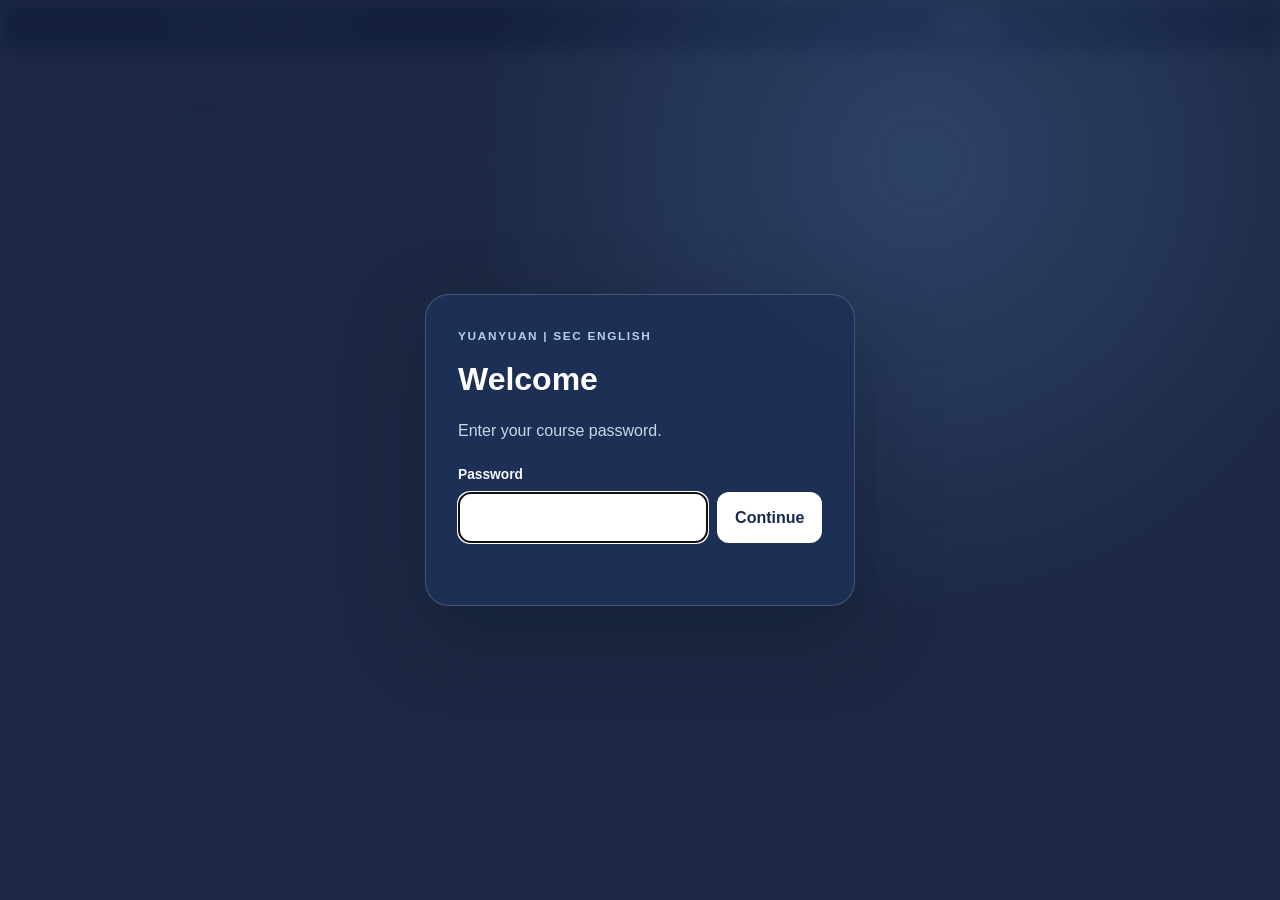
<file: index.html>
<!doctype html><html lang="en" class="access-pending"><head><meta charset="utf-8"><meta name="viewport" content="width=device-width,initial-scale=1"><title>Yuanyuan | SEC English</title><link rel="icon" href="data:,"><meta name="robots" content="noindex,nofollow,noarchive"><link rel="stylesheet" href="./assets/gate.css?v=20261031a"><link rel="stylesheet" href="./assets/portal.css?v=20261104a"><link rel="stylesheet" href="./assets/print.css?v=20261104a"><script src="./assets/config.js?v=20261031a"></script><script src="./assets/gate.js?v=20261031a" defer></script><script src="./assets/app.js?v=20261031a" defer></script><script src="./assets/print.js?v=20261104a" defer></script><script src="./assets/home.js?v=20261031a" defer></script></head><body data-root="./" data-page="home"><main class="yp-page" id="app"><p class="yp-loading">Loading...</p></main></body></html>
</file>
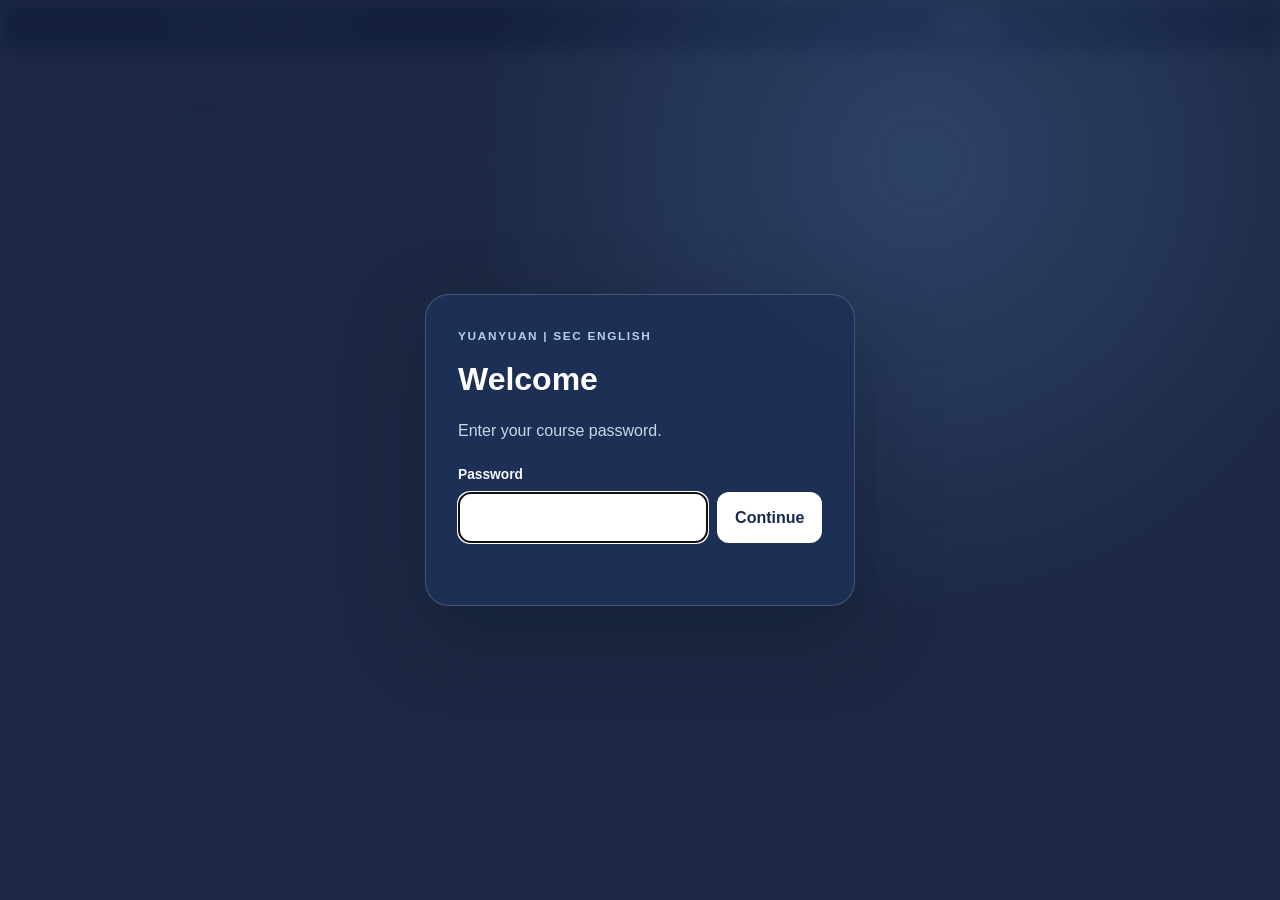
<file: class/index.html>
<!doctype html><html lang="en" class="access-pending"><head><meta charset="utf-8"><meta name="viewport" content="width=device-width,initial-scale=1"><title>Class | Yuanyuan | SEC English</title><link rel="icon" href="data:,"><meta name="robots" content="noindex,nofollow,noarchive"><link rel="stylesheet" href="../assets/gate.css?v=20261031a"><link rel="stylesheet" href="../assets/portal.css?v=20261104a"><link rel="stylesheet" href="../assets/print.css?v=20261104a"><script src="../assets/config.js?v=20261031a"></script><script src="../assets/gate.js?v=20261031a" defer></script><script src="../assets/app.js?v=20261031a" defer></script><script src="../assets/print.js?v=20261104a" defer></script><script src="../assets/class.js?v=20261031a" defer></script></head><body data-root="../" data-page="home"><main class="yp-page" id="app"><p class="yp-loading">Loading...</p></main></body></html>
</file>
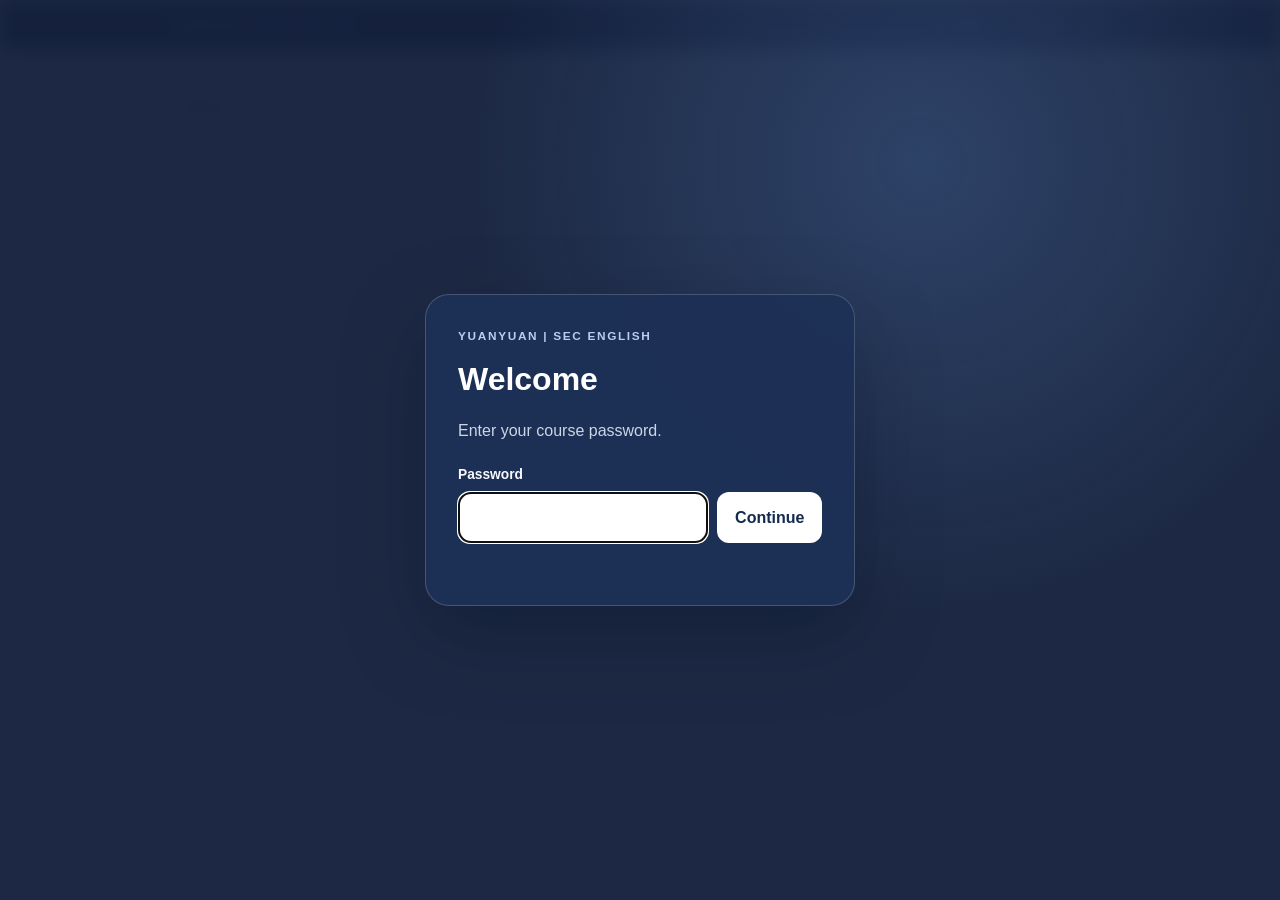
<file: homework/index.html>
<!doctype html><html lang="en" class="access-pending"><head><meta charset="utf-8"><meta name="viewport" content="width=device-width,initial-scale=1"><title>Homework | Yuanyuan | SEC English</title><link rel="icon" href="data:,"><meta name="robots" content="noindex,nofollow,noarchive"><link rel="stylesheet" href="../assets/gate.css?v=20261031a"><link rel="stylesheet" href="../assets/portal.css?v=20261104a"><link rel="stylesheet" href="../assets/print.css?v=20261104a"><script src="../assets/config.js?v=20261031a"></script><script src="../assets/gate.js?v=20261031a" defer></script><script src="../assets/submission-origin.js?v=20261031a" defer></script><script src="../assets/app.js?v=20261031a" defer></script><script src="../assets/print.js?v=20261104a" defer></script><script src="../assets/task.js?v=20261104a" defer></script></head><body data-root="../" data-page="homework"><main class="yp-page" id="app"><p class="yp-loading">Loading...</p></main></body></html>
</file>
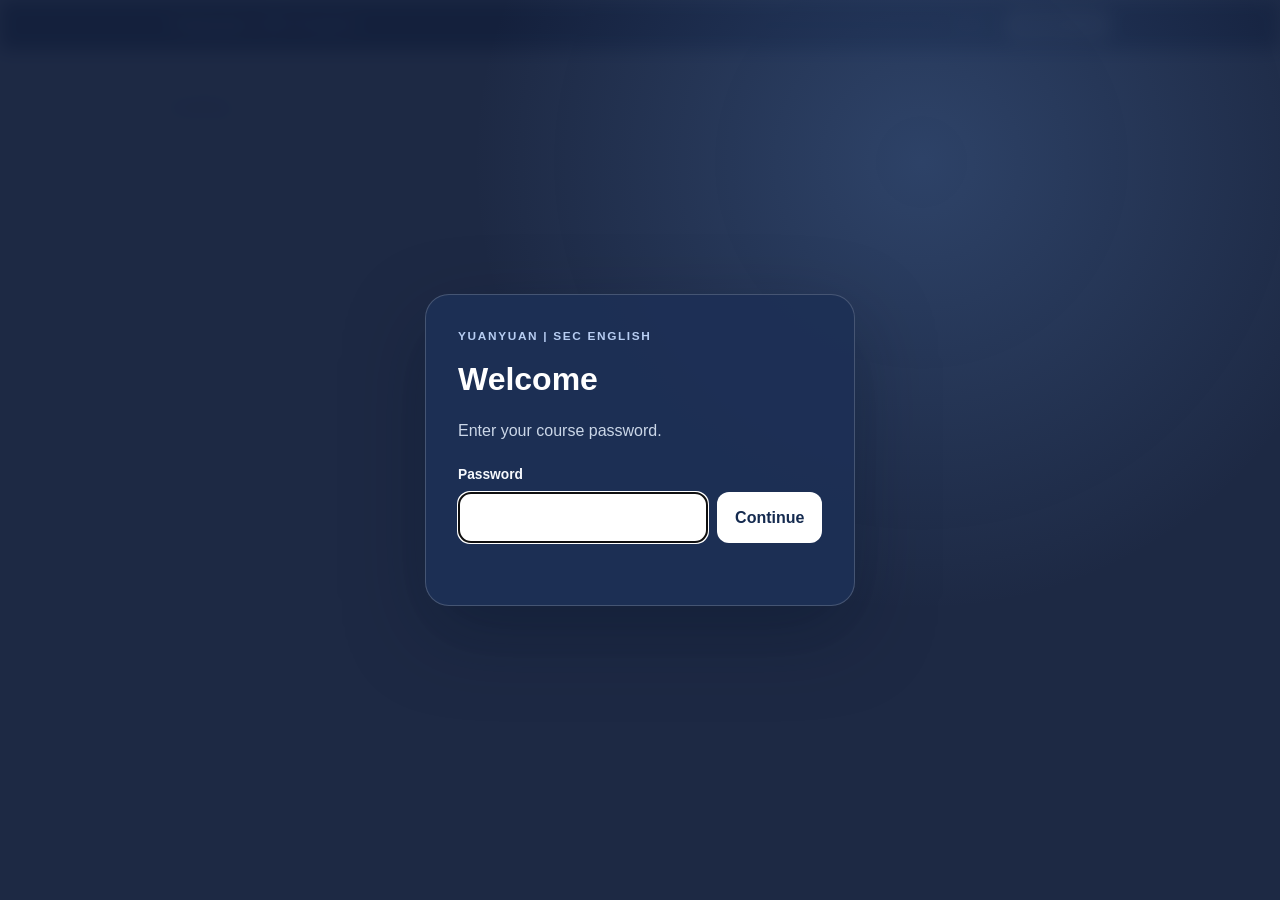
<file: mistake-log/index.html>
<!doctype html><html lang="en" class="access-pending"><head><meta charset="utf-8"><meta name="viewport" content="width=device-width,initial-scale=1"><title>Mistake Log | Yuanyuan | SEC English</title><link rel="icon" href="data:,"><meta name="robots" content="noindex,nofollow,noarchive"><link rel="stylesheet" href="../assets/gate.css?v=20261031a"><link rel="stylesheet" href="../assets/portal.css?v=20261104a"><link rel="stylesheet" href="../assets/print.css?v=20261104a"><script src="../assets/config.js?v=20261031a"></script><script src="../assets/gate.js?v=20261031a" defer></script><script src="../assets/submission-origin.js?v=20261031a" defer></script><script src="../assets/app.js?v=20261031a" defer></script><script src="../assets/print.js?v=20261104a" defer></script><script src="../assets/mistakes.js?v=20261031a" defer></script></head><body data-root="../" data-page="mistakes"><main class="yp-page" id="app"><p class="yp-loading">Loading...</p></main></body></html>
</file>
<file: assets/gate.css>
html.access-pending body { visibility: hidden; }

body.access-locked { overflow: hidden; }
body.access-locked > *:not(.access-gate) {
  pointer-events: none;
  user-select: none;
  filter: blur(9px);
}

.access-gate {
  position: fixed;
  z-index: 9999;
  inset: 0;
  display: grid;
  place-items: center;
  padding: 22px;
  background:
    radial-gradient(circle at 72% 18%, rgba(88, 132, 196, .28), transparent 28rem),
    rgba(20, 33, 61, .96);
}

.access-card {
  width: min(430px, 100%);
  padding: 32px;
  border: 1px solid rgba(255,255,255,.18);
  border-radius: 24px;
  color: #f7f9fd;
  background: rgba(30, 48, 86, .96);
  box-shadow: 0 28px 80px rgba(4, 15, 35, .34);
}
.access-card .access-kicker {
  margin: 0 0 .5rem;
  color: #b7cdf2;
  font-size: .74rem;
  font-weight: 850;
  letter-spacing: .14em;
  text-transform: uppercase;
}
.access-card h1 { margin: 0; max-width: none; color: #fff; font-size: 2rem; }
.access-card > p { margin: .8rem 0 1.25rem; color: #cbd7e8; }
.access-card label { display: block; margin-bottom: .4rem; font-size: .86rem; font-weight: 800; }
.access-row { display: grid; grid-template-columns: minmax(0, 1fr) auto; gap: .6rem; }
.access-row input {
  width: 100%;
  min-height: 48px;
  border: 1px solid #8ca5c7;
  border-radius: 12px;
  padding: .72rem .85rem;
  color: #14243f;
  background: #fff;
  font: inherit;
}
.access-row button {
  min-height: 48px;
  border: 0;
  border-radius: 12px;
  padding: 0 1.1rem;
  color: #142a4f;
  background: #fff;
  font: inherit;
  font-weight: 800;
  cursor: pointer;
}
.access-error { min-height: 1.5em; margin: .55rem 0 0 !important; color: #ffd59a !important; font-size: .88rem; }

@media (max-width: 480px) {
  .access-card { padding: 26px 22px; }
  .access-row { grid-template-columns: 1fr; }
  .access-row button { width: 100%; }
}

@media print {
  .access-gate { display: none !important; }
}
</file>
<file: assets/portal.css>
/* Learner site · home, class records, Extra Practice (practice by question type, full mocks), task player, mistake log, vocabulary. */
:root { --ink: #1c2740; --muted: #5b6780; --paper: #f4f6fa; --surface: #fff; --line: #d6deeb; --accent: #2b5aa6; --accent-soft: #e6eefa; --warn: #8a611c; --warn-soft: #faf1dc; --good: #1f6b43; --good-soft: #e3f2e8; --bad: #9a2f2f; --bad-soft: #f8e7e5; }
* { box-sizing: border-box; }
[hidden] { display: none !important; }
html { scroll-behavior: smooth; }
body { margin: 0; color: var(--ink); background: var(--paper); font: 16px/1.6 -apple-system, BlinkMacSystemFont, "Segoe UI", "PingFang SC", "Microsoft YaHei", Arial, sans-serif; }
a { color: var(--accent); }
button, input, textarea, select { font: inherit; color: inherit; }

/* Header */
.yp-top { background: var(--ink); color: #fff; }
.yp-top-inner { max-width: 980px; margin: 0 auto; padding: 10px 20px; display: flex; flex-wrap: wrap; justify-content: space-between; align-items: center; gap: 8px 18px; }
.yp-brand { color: #fff; text-decoration: none; font-weight: 800; letter-spacing: .01em; }
.yp-brand span { color: #b7cdf2; font-weight: 600; }
.yp-nav { display: flex; flex-wrap: wrap; gap: 4px; }
.yp-nav a { display: flex; flex-direction: column; padding: 6px 12px; border-radius: 10px; color: #dbe5f5; text-decoration: none; font-size: 14px; font-weight: 700; line-height: 1.25; }
.yp-nav a small { font-size: 11px; font-weight: 600; opacity: .75; }
.yp-nav a:hover { background: rgba(255,255,255,.1); }
.yp-nav a[aria-current="page"] { background: #fff; color: var(--ink); }
.yp-preview { margin: 0; padding: 6px 20px; background: var(--warn-soft); color: var(--warn); font-size: 13px; font-weight: 700; text-align: center; }

/* Page */
.yp-page { max-width: 980px; margin: 0 auto; padding: 28px 20px 90px; }
.yp-back { margin: 0 0 18px; font-size: 14px; }
.yp-back a { text-decoration: none; font-weight: 700; }
.yp-kicker { margin: 0; color: var(--accent); font-size: 12px; font-weight: 800; letter-spacing: .14em; text-transform: uppercase; }
.yp-page h1 { margin: 6px 0 8px; font-size: clamp(26px, 5vw, 38px); line-height: 1.14; letter-spacing: -.02em; }
.yp-lead { margin: 0 0 8px; color: var(--muted); }
.yp-section { margin: 30px 0 0; padding: 24px 0 0; border-top: 2px solid var(--line); }
.yp-section > h2 { margin: 0 0 14px; font-size: 22px; }
.yp-section > h2 small { color: var(--muted); font-size: 14px; font-weight: 600; margin-left: 6px; }
.yp-sub { margin: 22px 0 10px; font-size: 16px; color: var(--muted); }
.yp-paper { margin: 14px 0; border: 1px solid var(--line); border-radius: 12px; padding: 4px 14px 10px; background: var(--surface); }
.yp-paper > summary { display: flex; align-items: center; justify-content: space-between; gap: 10px; cursor: pointer; list-style: none; }
.yp-paper > summary::-webkit-details-marker { display: none; }
.yp-paper > summary .yp-sub { margin: 10px 0; color: var(--ink); }
.yp-paper > summary::after { content: '▸'; color: var(--muted); }
.yp-paper[open] > summary::after { content: '▾'; }
.yp-paper-count { min-width: 26px; padding: 1px 8px; border-radius: 999px; background: var(--line); color: var(--muted); font-size: 12px; text-align: center; }
.yp-part { margin: 14px 0 8px; font-size: 14px; color: var(--muted); letter-spacing: .02em; }
.yp-empty { margin: 0; padding: 16px 18px; border: 1px dashed var(--line); border-radius: 12px; background: var(--surface); color: var(--muted); }
.yp-note { color: var(--muted); font-size: 14px; }
.yp-loading { color: var(--muted); }

/* Cards */
/* Tasks are listed one per row (the teacher prefers a vertical list to a card grid). */
.yp-cards { display: flex; flex-direction: column; border: 1px solid var(--line); border-radius: 12px; background: var(--surface); overflow: hidden; }
.yp-card { position: relative; display: grid; grid-template-columns: minmax(0, 1fr) auto; grid-template-areas: "kind go" "title go" "meta go"; column-gap: 14px; row-gap: 3px; padding: 12px 16px; border-bottom: 1px solid var(--line); min-width: 0; color: var(--ink); }
.yp-card:last-child { border-bottom: 0; }
.yp-card-link { text-decoration: none; }
.yp-card-link:hover { background: var(--accent-soft); }
.yp-card.is-locked { opacity: .65; }
.yp-card-kind { grid-area: kind; color: var(--accent); font-size: 11.5px; font-weight: 800; letter-spacing: .06em; text-transform: uppercase; }
.yp-card h3 { grid-area: title; margin: 0; font-size: 16px; line-height: 1.35; }
.yp-meta { grid-area: meta; margin: 0; color: var(--muted); font-size: 13.5px; display: flex; flex-wrap: wrap; gap: 6px; align-items: center; }
.yp-go { grid-area: go; align-self: center; color: var(--accent); font-weight: 800; font-size: 14px; white-space: nowrap; }
.yp-pill { display: inline-flex; padding: 2px 9px; border-radius: 999px; font-size: 12px; font-weight: 800; background: #edf1f7; color: var(--muted); }
.yp-pill.good { background: var(--good-soft); color: var(--good); }
.yp-pill.warn { background: var(--warn-soft); color: var(--warn); }
.yp-pill.bad { background: var(--bad-soft); color: var(--bad); }
.yp-tiles { display: flex; flex-direction: column; margin-top: 18px; border: 1px solid var(--line); border-radius: 12px; background: var(--surface); overflow: hidden; }
.yp-tile { display: grid; grid-template-columns: 64px minmax(0, 1fr); grid-template-areas: "num title" "num sub"; column-gap: 12px; align-items: center; padding: 12px 16px; border-bottom: 1px solid var(--line); color: var(--ink); text-decoration: none; }
.yp-tile:last-child { border-bottom: 0; }
.yp-tile:hover { background: var(--accent-soft); }
.yp-tile strong { grid-area: title; font-size: 16px; }
.yp-tile span { grid-area: sub; color: var(--muted); font-size: 13.5px; }
.yp-tile b { grid-area: num; color: var(--accent); font-size: 24px; line-height: 1.1; text-align: center; }

/* Buttons */
.yp-btn { display: inline-flex; flex-direction: column; align-items: flex-start; justify-content: center; min-height: 44px; padding: 7px 14px; border: 1px solid var(--accent); border-radius: 10px; background: var(--accent); color: #fff; font-size: 15px; font-weight: 750; line-height: 1.2; text-decoration: none; cursor: pointer; }
.yp-btn small { font-size: 12px; font-weight: 600; opacity: .85; margin-top: 2px; }
.yp-btn.alt { background: #fff; color: var(--accent); }
.yp-btn.quiet { border-color: var(--line); background: #fff; color: var(--ink); font-weight: 650; }
.yp-btn.danger { border-color: var(--bad); background: var(--bad); }
.yp-btn:hover { filter: brightness(1.06); }
.yp-btn:disabled, .yp-btn[aria-disabled="true"] { opacity: .5; cursor: default; filter: none; }
.yp-btn:focus-visible, .yp-log a:focus-visible, .yp-card-link:focus-visible, summary:focus-visible, .yp-chip:focus-visible { outline: 3px solid #d39a2b; outline-offset: 2px; }
.yp-actions { display: flex; flex-wrap: wrap; gap: 8px; margin-top: 8px; align-items: center; }
.yp-msg { min-height: 1.4em; margin: 8px 0 0; font-size: 14px; color: var(--muted); }
.yp-msg.error { color: var(--bad); }
.yp-msg.success { color: var(--good); font-weight: 700; }
.yp-progress { height: 6px; margin-top: 8px; border-radius: 99px; background: #e2e8f2; overflow: hidden; }
.yp-progress i { display: block; height: 100%; width: 0; background: var(--accent); transition: width .2s; }

/* Home: Class Logbook */
.yp-log { display: grid; gap: 10px; margin: 0; padding: 0; list-style: none; }
.yp-log a { display: grid; grid-template-columns: auto minmax(0, 1fr) auto; gap: 14px; align-items: center; padding: 16px 18px; border: 1px solid var(--line); border-radius: 14px; background: var(--surface); color: var(--ink); text-decoration: none; }
.yp-log a:hover { border-color: var(--accent); }
.yp-log .num { display: grid; place-items: center; width: 52px; height: 52px; border-radius: 12px; background: var(--accent-soft); color: var(--accent); font-weight: 850; font-size: 18px; }
.yp-log strong { display: block; font-size: 17px; }
.yp-log .date { display: block; color: var(--muted); font-size: 14px; }
.yp-log .go { color: var(--accent); font-weight: 800; }

/* Class page and rich text */
.yp-fold { border: 1px solid var(--line); border-radius: 14px; background: var(--surface); }
.yp-fold + .yp-fold { margin-top: 10px; }
.yp-fold > summary { padding: 14px 18px; cursor: pointer; font-weight: 750; }
.yp-fold > summary small { margin-right: 10px; color: var(--accent); font-size: 12px; font-weight: 800; letter-spacing: .08em; text-transform: uppercase; }
.yp-fold-body { padding: 0 18px 18px; }
.yp-rich h3 { margin: 22px 0 6px; font-size: 18px; }
.yp-rich h4 { margin: 18px 0 6px; font-size: 16px; }
.yp-rich p, .yp-rich ul, .yp-rich ol { margin: 8px 0; }
.yp-rich > :first-child { margin-top: 0; }
.yp-example { padding: 10px 14px; border-left: 3px solid var(--accent); border-radius: 0 8px 8px 0; background: var(--accent-soft); font-family: Georgia, "Times New Roman", serif; }
.yp-notes { margin: 8px 0 0; padding: 14px 16px; border-radius: 10px; background: #f7f9fc; border: 1px solid var(--line); font: 15px/1.6 ui-monospace, SFMono-Regular, Menlo, monospace; white-space: pre-wrap; overflow-wrap: anywhere; }
.yp-table { border-collapse: collapse; width: 100%; max-width: 560px; }
.yp-table th, .yp-table td { padding: 7px 12px; border: 1px solid var(--line); text-align: left; vertical-align: top; }
.yp-table th { width: 44%; background: #f7f9fc; font-weight: 700; }
.yp-memo { padding: 12px 16px; border: 1px solid var(--line); border-radius: 10px; background: #fbfcfe; }
.yp-prompt { margin: 10px 0; padding: 14px 18px; border-left: 4px solid var(--accent); border-radius: 0 10px 10px 0; background: var(--surface); font-family: Georgia, "Times New Roman", serif; font-size: 17px; }
.yp-prompt p { margin: 8px 0; }

/* Task player */
.yp-taskbar { position: sticky; top: 0; z-index: 20; display: flex; flex-wrap: wrap; gap: 6px 16px; align-items: center; margin: 14px -20px 18px; padding: 10px 20px; border-top: 1px solid var(--line); border-bottom: 1px solid var(--line); background: rgba(244,246,250,.96); font-size: 14px; color: var(--muted); }
.yp-taskbar b { color: var(--ink); }
.yp-taskbar .grow { flex: 1; }
.yp-banner { margin: 0 0 16px; padding: 14px 18px; border-radius: 12px; background: var(--good-soft); color: var(--good); font-weight: 700; }
.yp-banner.warn { background: var(--warn-soft); color: var(--warn); }
.yp-banner.bad { background: var(--bad-soft); color: var(--bad); }
.yp-banner small { display: block; font-weight: 500; color: var(--ink); margin-top: 4px; }
.yp-block { margin: 16px 0; }
.yp-block.yp-rich { padding: 18px 20px; border: 1px solid var(--line); border-radius: 14px; background: var(--surface); }
.yp-audio { padding: 16px 18px; border: 1px solid var(--line); border-radius: 14px; background: var(--surface); }
.yp-audio-head { display: flex; flex-wrap: wrap; gap: 8px; align-items: center; margin-bottom: 10px; font-weight: 750; }
.yp-audio audio, .yp-speak audio { width: 100%; margin-top: 4px; }
.yp-once { display: flex; flex-wrap: wrap; align-items: center; gap: 10px 14px; }
.yp-once .yp-progress { flex: 1 1 200px; height: 10px; margin: 0; }
.yp-pages > summary { cursor: pointer; font-weight: 750; padding: 12px 18px; }
.yp-pages { border: 1px solid var(--line); border-radius: 14px; background: var(--surface); }
.yp-pages-body { padding: 0 12px 12px; }
.yp-pages-body img { display: block; width: 100%; max-width: 860px; margin: 0 auto 10px; border: 1px solid var(--line); border-radius: 6px; }

.yp-q { margin: 12px 0; padding: 16px 18px; border: 1px solid var(--line); border-radius: 14px; background: var(--surface); }
.yp-q legend, .yp-q .yp-prompt-line { padding: 0; margin: 0 0 10px; font-weight: 650; }
fieldset.yp-q { min-width: 0; }
.yp-n { display: inline-grid; place-items: center; min-width: 28px; height: 28px; margin-right: 8px; padding: 0 7px; border-radius: 8px; background: var(--accent-soft); color: var(--accent); font-size: 13px; font-weight: 850; vertical-align: middle; }
.yp-optional { margin-left: 6px; color: var(--muted); font-size: 13px; font-weight: 600; }
.yp-opt { display: flex; gap: 10px; align-items: flex-start; padding: 9px 12px; margin: 6px 0; border: 1px solid var(--line); border-radius: 10px; cursor: pointer; }
.yp-opt:has(input:checked) { border-color: var(--accent); background: var(--accent-soft); }
.yp-opt input { margin-top: 5px; }
.yp-letter { font-weight: 800; color: var(--accent); }
.yp-gap { display: flex; align-items: baseline; gap: 4px; }
.yp-gap-line { flex: 1; line-height: 2.3; }
.yp-gap input { width: min(100%, 22em); padding: 5px 9px; border: 0; border-bottom: 2px solid var(--accent); border-radius: 6px 6px 0 0; background: #f4f7fc; }
.yp-q textarea, .yp-q input[type=text] { max-width: 100%; }
.yp-q textarea { display: block; width: 100%; padding: 10px 12px; border: 1px solid var(--line); border-radius: 10px; line-height: 1.7; resize: vertical; background: #fff; }
.yp-q textarea:focus, .yp-gap input:focus, .yp-field input:focus, .yp-field textarea:focus { outline: 2px solid var(--accent); outline-offset: 1px; }
.yp-q :disabled { background: #f1f3f7; color: var(--ink); opacity: 1; -webkit-text-fill-color: var(--ink); }
.yp-count { margin: 6px 0 0; color: var(--muted); font-size: 13px; text-align: right; }
.yp-count.ok { color: var(--good); font-weight: 700; }
.yp-or { margin: 14px 0; text-align: center; color: var(--muted); font-size: 13px; font-weight: 800; letter-spacing: .1em; }

/* Recorder and uploads */
.yp-speak-panel { display: grid; gap: 10px; }
.yp-speak-hidden { color: var(--muted); font-style: italic; font-weight: 500; }
.yp-rec { display: flex; flex-wrap: wrap; align-items: center; gap: 10px 14px; padding: 12px 14px; border-radius: 12px; background: var(--bad-soft); }
.yp-rec-dot { width: 14px; height: 14px; border-radius: 50%; background: #c62828; animation: yp-pulse 1s infinite; }
@keyframes yp-pulse { 50% { opacity: .25; } }
.yp-rec-time { font: 700 20px/1 ui-monospace, SFMono-Regular, Menlo, monospace; }
.yp-level { flex: 1 1 120px; height: 8px; border-radius: 99px; background: rgba(0,0,0,.1); overflow: hidden; }
.yp-level i { display: block; height: 100%; width: 0; background: #c62828; }
.yp-prep { padding: 12px 14px; border-radius: 12px; background: var(--warn-soft); color: var(--warn); font-weight: 700; display: flex; flex-wrap: wrap; gap: 10px 14px; align-items: center; }
.yp-saved { display: flex; flex-wrap: wrap; gap: 8px; align-items: center; font-size: 14px; }
.yp-filepick { position: relative; overflow: hidden; }
.yp-filepick input { position: absolute; inset: 0; width: 100%; height: 100%; opacity: 0; cursor: pointer; }
.yp-drop { display: grid; place-items: center; gap: 4px; padding: 20px 14px; border: 2px dashed #b9c8de; border-radius: 12px; background: #fbfcfe; text-align: center; cursor: pointer; position: relative; }
.yp-drop input { position: absolute; width: 1px; height: 1px; opacity: 0; }
.yp-drop strong { font-size: 15px; }
.yp-drop span { color: var(--muted); font-size: 13px; }
.yp-files { display: grid; gap: 4px; margin: 0 0 10px; padding: 0; list-style: none; font-size: 14px; }
.yp-files li { display: flex; justify-content: space-between; align-items: center; gap: 10px; padding: 6px 10px; border-radius: 8px; background: #f1f4f9; }
.yp-files li span:first-child { overflow-wrap: anywhere; }
.yp-linkbtn { border: 0; background: none; padding: 0; color: var(--accent); font-weight: 700; cursor: pointer; text-decoration: underline; }

/* Feedback */
.yp-verdict { margin: 12px 0 0; padding: 10px 14px; border-radius: 10px; background: #f4f7fc; font-size: 15px; }
.yp-verdict.correct { background: var(--good-soft); }
.yp-verdict.wrong, .yp-verdict.blank { background: var(--bad-soft); }
.yp-verdict.partial { background: var(--warn-soft); }
.yp-verdict.evaluated { background: #eef3fb; border-left: 4px solid var(--accent); }
.yp-verdict p { margin: 4px 0; }
.yp-verdict .label { font-weight: 800; }
.yp-result { margin: 0 0 18px; padding: 18px 20px; border: 1px solid var(--line); border-radius: 14px; background: var(--surface); }
.yp-result h2 { margin: 0 0 6px; font-size: 20px; }
.yp-score { font-size: 28px; font-weight: 850; color: var(--accent); }
.yp-pre { white-space: pre-wrap; overflow-wrap: anywhere; }
.yp-submit { margin-top: 26px; padding-top: 20px; border-top: 2px solid var(--line); }

/* Mistake log */
.yp-chips { display: flex; flex-wrap: wrap; gap: 8px; margin: 14px 0 0; }
.yp-chip { padding: 6px 14px; border: 1px solid var(--line); border-radius: 999px; background: var(--surface); font-size: 14px; font-weight: 700; cursor: pointer; }
.yp-chip[aria-pressed="true"] { border-color: var(--accent); background: var(--accent); color: #fff; }
.yp-mistake { margin: 12px 0; padding: 16px 18px; border: 1px solid var(--line); border-left: 4px solid var(--bad); border-radius: 12px; background: var(--surface); }
.yp-mistake.is-cleared { border-left-color: var(--good); }
.yp-mistake h3 { margin: 0 0 4px; font-size: 16px; }
.yp-mistake .ctx { margin: 8px 0; }
.yp-mistake dl { display: grid; grid-template-columns: auto minmax(0, 1fr); gap: 4px 12px; margin: 10px 0; }
.yp-mistake dt { color: var(--muted); font-size: 13px; font-weight: 800; }
.yp-mistake dd { margin: 0; white-space: pre-wrap; overflow-wrap: anywhere; }
.yp-mistake dd.bad { color: var(--bad); }
.yp-mistake dd.good { color: var(--good); font-weight: 650; }
.yp-retry { display: flex; flex-wrap: wrap; gap: 8px; align-items: flex-start; margin-top: 10px; }
.yp-retry textarea, .yp-retry input { flex: 1 1 260px; min-height: 44px; padding: 9px 12px; border: 1px solid var(--line); border-radius: 10px; }

/* Vocabulary */
.yp-field { display: block; font-size: 13px; font-weight: 700; color: var(--muted); }
.yp-field input, .yp-field textarea { display: block; width: 100%; margin-top: 4px; padding: 9px 12px; border: 1px solid var(--line); border-radius: 10px; font-size: 15px; font-weight: 400; color: var(--ink); background: #fff; }
.yp-form { display: grid; grid-template-columns: repeat(auto-fit, minmax(220px, 1fr)); gap: 12px; padding: 16px 18px; border: 1px solid var(--line); border-radius: 14px; background: var(--surface); }
.yp-form .wide { grid-column: 1 / -1; }
/* Your own practice (2026-10-26): the hand-in form's select and tick box; the hand-in list under its button. */
.yp-field select { display: block; width: 100%; margin-top: 4px; padding: 9px 12px; border: 1px solid var(--line); border-radius: 10px; font-size: 15px; font-weight: 400; color: var(--ink); background: #fff; }
.yp-own-check { display: flex; gap: 8px; align-items: center; align-self: end; min-height: 44px; font-size: 14px; font-weight: 700; cursor: pointer; }
.yp-own-check input { width: 18px; height: 18px; }
.yp-own-list { margin-top: 14px; }
.yp-search { width: 100%; max-width: 360px; padding: 9px 14px; border: 1px solid var(--line); border-radius: 999px; background: #fff; }
.yp-wordtable { width: 100%; border-collapse: collapse; margin: 8px 0; font-size: 14.5px; background: var(--surface); border: 1px solid var(--line); border-radius: 10px; overflow: hidden; }
.yp-wordtable th, .yp-wordtable td { padding: 8px 10px; border-bottom: 1px solid var(--line); text-align: left; vertical-align: top; }
.yp-wordtable th { background: var(--paper); font-size: 12.5px; color: var(--muted); }
.yp-wordtable td.ex { color: var(--muted); font-family: Georgia, "Times New Roman", serif; }
.yp-wordtable small { color: var(--muted); }
.yp-wordtable .ck { width: 64px; text-align: center; white-space: nowrap; }
.yp-wordtable .ck input, .yp-check input { width: 18px; height: 18px; vertical-align: middle; accent-color: var(--accent); }
.yp-wordtable tr.is-known td:not(.ck) { color: var(--muted); }
.yp-wordtable tr.is-known strong { text-decoration: line-through; text-decoration-color: rgba(0,0,0,.25); }
.yp-check { display: inline-flex; gap: 6px; align-items: center; cursor: pointer; }
@media (max-width: 640px) { .yp-wordtable thead { display: none; } .yp-wordtable tr { display: block; padding: 8px 10px; border-bottom: 1px solid var(--line); } .yp-wordtable td { display: block; padding: 2px 0; border: 0; } .yp-wordtable td.ck { float: right; width: auto; margin-left: 10px; } }
.yp-words { display: grid; gap: 8px; margin: 0; padding: 0; list-style: none; }
.yp-word { display: grid; grid-template-columns: minmax(0, 1fr) auto; gap: 4px 14px; padding: 12px 16px; border: 1px solid var(--line); border-radius: 12px; background: var(--surface); }
.yp-word.is-known { background: #f6f8fb; }
.yp-word.is-known .w { color: var(--muted); }
.yp-word .w { font-size: 17px; font-weight: 800; }
.yp-word .pos { color: var(--muted); font-size: 13px; font-style: italic; margin: 0 6px; }
.yp-word .ex { grid-column: 1 / -1; color: var(--muted); font-family: Georgia, "Times New Roman", serif; }
.yp-word .tools { display: flex; gap: 12px; align-items: center; font-size: 13px; }
.yp-word label { display: inline-flex; gap: 5px; align-items: center; font-weight: 700; color: var(--muted); cursor: pointer; }

@media (max-width: 600px) {
  .yp-page { padding: 20px 16px 80px; }
  .yp-taskbar { margin: 12px -16px 16px; padding: 8px 16px; }
  .yp-log a { grid-template-columns: auto minmax(0, 1fr); }
  .yp-log .go { display: none; }
  .yp-top-inner { padding: 8px 12px; }
  .yp-nav { flex-wrap: nowrap; width: 100%; overflow-x: auto; gap: 2px; }
  .yp-nav a { padding: 6px 9px; font-size: 13px; white-space: nowrap; }
  .yp-nav a small { display: none; }
  .yp-actions .yp-btn { flex: 1 1 140px; }
  .yp-q, .yp-block.yp-rich { padding: 14px; }
}
@media print {
  .yp-top, .yp-preview, .yp-taskbar, .yp-actions, .yp-submit, .yp-back, .yp-audio, .yp-speak-panel, .yp-drop, .yp-chips, .yp-retry, .no-print { display: none !important; }
  body { background: #fff; }
  .yp-q, .yp-block.yp-rich, .yp-fold { border-color: #999; break-inside: avoid; }
  details.yp-fold > .yp-fold-body { display: block; }
}

/* Questions as web pages (2026-10-16): typed sheets, folded documents, figures */
.yp-block.yp-sheet { padding: 2px 4px; border: 0; background: none; }
.yp-block.yp-sheet h3 { margin-top: 6px; }
.yp-given { text-decoration: underline; font-style: italic; }
.yp-paper-mode [data-blocks] .yp-file { display: none; }
.yp-paper-reviewed > textarea, .yp-paper-reviewed > input { display: none; }
.yp-paper-reviewed .yp-gap-line > input { display: none; }
.yp-error-span, .yp-del { color: #6b6b6b; text-decoration: line-through; text-decoration-color: #b42318; text-decoration-thickness: 1.5px; }
.yp-fix-span, .yp-ins { color: #b42318; text-decoration: none; font-weight: 600; }
.yp-marked { margin: 6px 0; }
.yp-file-preview { width: min(92vw, 1000px); max-height: 90vh; border: 1px solid var(--line); border-radius: 12px; }
.yp-file-preview img { display: block; max-width: 100%; height: auto; }
.yp-file-preview iframe { display: block; width: 100%; height: 70vh; border: 0; }
.yp-file-preview::backdrop { background: #0008; }
.yp-doc { border: 1px solid var(--line); border-radius: 14px; background: var(--surface); }
.yp-doc > summary { cursor: pointer; font-weight: 750; padding: 12px 18px; }
.yp-doc-body { padding: 0 20px 18px; }
.yp-rich table { border-collapse: collapse; width: 100%; margin: 8px 0; }
.yp-rich th, .yp-rich td { border: 1px solid var(--line); padding: 6px 10px; text-align: left; vertical-align: top; overflow-wrap: break-word; }
/* Phones only: a wide table may break inside a word rather than push the page sideways. */
@media (max-width: 640px) { .yp-rich th, .yp-rich td { overflow-wrap: anywhere; } }
.yp-figure .yp-pages-body img { max-width: 620px; }
/* Reading passages keep the paper's printed lines: one <li> per printed line, data-n where a number is printed */
.yp-lines { list-style: none; margin: 8px 0 12px; padding: 0 0 0 3.2em; }
.yp-lines li { position: relative; line-height: 1.75; }
.yp-lines li.yp-pstart { margin-top: 0.7em; }
.yp-lines li[data-n]::before { content: attr(data-n); position: absolute; left: -3.2em; width: 2.4em; text-align: right; color: var(--muted); font-size: 0.85em; font-variant-numeric: tabular-nums; }
.yp-doc-body .yp-src { color: var(--muted); font-size: 13px; }
.yp-rich figure { margin: 10px 0; }
@media (max-width: 600px) { .yp-lines { padding-left: 2.4em; } .yp-lines li[data-n]::before { left: -2.4em; width: 1.8em; } }

/* Toggles (every section folds; the open state is remembered per browser) */
details.yp-section { margin: 22px 0 0; padding: 0; border: 0; border-top: 2px solid var(--line); background: none; border-radius: 0; }
details.yp-section > summary { display: flex; align-items: center; gap: 10px; padding: 16px 0 8px; cursor: pointer; list-style: none; }
details.yp-section > summary::-webkit-details-marker, .yp-sec > summary::-webkit-details-marker, .yp-group > summary::-webkit-details-marker { display: none; }
details.yp-section > summary::before, .yp-sec > summary::before, .yp-group > summary::before { content: '▸'; color: var(--accent); transition: transform .15s; }
details.yp-section[open] > summary::before, .yp-sec[open] > summary::before, .yp-group[open] > summary::before { transform: rotate(90deg); }
details.yp-section > summary h2 { margin: 0; font-size: 22px; }
details.yp-section > summary h2 small { color: var(--muted); font-size: 14px; font-weight: 600; margin-left: 6px; }
details.yp-section[open] > summary { margin-bottom: 8px; }
.yp-foldbar { display: flex; justify-content: flex-end; gap: 16px; margin: 18px 0 -8px; font-size: 14px; }
.yp-searchrow { margin: 20px 0 6px; }
.yp-sec { margin: 14px 0; border: 1px solid var(--line); border-radius: 14px; background: #fbfcfe; }
.yp-sec > summary { display: flex; align-items: center; gap: 10px; padding: 14px 18px; cursor: pointer; list-style: none; }
.yp-sec > summary h2 { margin: 0; font-size: 19px; }
.yp-sec-body { padding: 0 16px 16px; }
.yp-group { margin: 12px 0; border: 1px solid var(--line); border-radius: 12px; background: var(--surface); }
.yp-group > summary { display: flex; align-items: center; gap: 10px; padding: 12px 16px; cursor: pointer; list-style: none; font-weight: 750; }
.yp-group-body { padding: 0 14px 14px; }
.yp-group-body > .yp-q { border-color: #e3e9f2; }
.yp-figure-box { margin: 8px 0 4px; }
.yp-figure-box .yp-pages-body { padding: 0; }
.yp-figure-box img { display: block; width: 100%; max-width: 760px; margin: 0 0 6px; border: 1px solid var(--line); border-radius: 8px; background: #fff; }
.yp-text-title { margin: 6px 0 2px; font-size: 20px; }
.yp-text-sub { margin: 0 0 8px; color: var(--muted); font-style: italic; }
.yp-text-label { display: inline-grid; place-items: center; min-width: 30px; height: 30px; margin-right: 8px; border-radius: 8px; background: var(--accent); color: #fff; font-weight: 850; }
.yp-statements { margin: 8px 0; padding: 0; list-style: none; }
.yp-statements li { display: grid; grid-template-columns: 2em minmax(0, 1fr); padding: 5px 0; border-bottom: 1px solid var(--line); }
.yp-statements b { color: var(--accent); }
.yp-comments { display: grid; gap: 8px; margin: 10px 0; padding: 0; list-style: none; }
.yp-comments li { padding: 10px 14px; border-radius: 14px; background: var(--accent-soft); font-style: italic; }
.yp-notes-heading { margin: 4px 0 2px; font-weight: 750; }
.yp-addword { display: grid; grid-template-columns: repeat(auto-fit, minmax(220px, 1fr)); gap: 10px 14px; }
.yp-addword label { display: block; font-size: 13px; font-weight: 700; color: var(--muted); }
.yp-addword label:nth-child(4), .yp-addword .yp-actions, .yp-addword .yp-msg { grid-column: 1 / -1; }
.yp-addword input, .yp-addword textarea { display: block; width: 100%; margin-top: 4px; padding: 9px 12px; border: 1px solid var(--line); border-radius: 10px; font-size: 15px; font-weight: 400; color: var(--ink); background: #fff; }
.yp-tablewrap { overflow-x: auto; }
@media print { .yp-foldbar, .yp-searchrow { display: none !important; } .yp-sec, .yp-group { break-inside: auto; } }

/* Reading tasks (task.js, 2026-11-04): the passages on the left, the questions on the right, each pane
   scrolling on its own; the page itself does not scroll. Narrow windows stack the panes, passages on top.
   Both panes size themselves from the window that is open now, so a resize or a zoom needs no reload, and
   every pane sizes its own content: a table that needs more width scrolls inside its own wrapper and never
   widens the pane or the page. Screen only — printing keeps one column, in the paper's order (print.js). */
@media screen {
  body.yp-split-page { height: 100vh; height: 100dvh; overflow: hidden; display: flex; flex-direction: column; }
  body.yp-split-page > * { flex: none; }
  body.yp-split-page > .yp-page { flex: 1 1 auto; min-height: 0; min-width: 0; width: 100%; max-width: none; display: flex; flex-direction: column; padding: 10px clamp(10px, 1.7vw, 24px) 14px; }
  .yp-split-page .yp-page > .yp-back, .yp-split-page .yp-page > .yp-kicker { margin: 0; }
  .yp-split-page .yp-page > h1 { margin: 2px 0 6px; font-size: clamp(19px, 2.2vw, 26px); }
  .yp-split-page .yp-taskbar { position: static; margin: 0 0 10px; padding: 6px 14px; border: 1px solid var(--line); border-radius: 10px; }
  .yp-split { flex: 1 1 auto; min-height: 0; min-width: 0; display: grid; grid-template-columns: minmax(0, 1fr) minmax(0, 1fr); grid-template-rows: minmax(0, 1fr); gap: clamp(10px, 1.4vw, 20px); }
  .yp-split-pane { min-height: 0; min-width: 0; overflow-y: auto; overscroll-behavior: contain; scrollbar-gutter: stable; }
  .yp-split-pane .yp-rich table { display: block; width: 100%; max-width: 100%; overflow-x: auto; }
  .yp-split-texts { border: 1px solid var(--line); border-radius: 14px; background: var(--surface); }
  .yp-split-text-item + .yp-split-text-item { border-top: 1px solid var(--line); }
  /* A heading, not a toggle: the text the questions are about cannot be closed (reading-split-pane rule 3). */
  .yp-split-text-head { position: sticky; top: 0; z-index: 1; margin: 0; padding: 10px 16px; border-bottom: 1px solid var(--line); background: var(--surface); color: var(--ink); font-size: 16px; font-weight: 750; }
  .yp-split-text-head small { display: block; color: var(--muted); font-size: 13px; font-weight: 600; }
  .yp-split-text-body { margin: 0; padding: 4px 16px 16px; border: 0; border-radius: 0; background: none; }
  .yp-split-questions { padding: 0 6px 24px 2px; }
  .yp-split-questions > [data-top]:empty + .yp-foldbar, .yp-split-questions > .yp-foldbar { margin-top: 0; }
  .yp-split-questions > [data-blocks] > :first-child { margin-top: 0; }
  .yp-split-page .yp-submit { margin-top: 18px; padding-top: 14px; }
}
@media screen and (max-width: 767px) {
  body.yp-split-page > .yp-page { padding: 8px 10px 10px; }
  .yp-split-page .yp-taskbar { margin-bottom: 8px; padding: 4px 10px; }
  .yp-split { grid-template-columns: minmax(0, 1fr); grid-template-rows: minmax(0, 45fr) minmax(0, 55fr); gap: 10px; }
  .yp-split-text-head { padding: 8px 14px; }
  .yp-split-text-body { padding: 4px 14px 14px; }
  /* A phone's height goes to the two panes, not to the rows above them: the site header keeps one row with
     its nav scrolling inside it, the kicker keeps one line, and the task bar scrolls sideways in its own row
     instead of wrapping into four. Nothing is dropped - the passage, the questions, the time, the progress
     and every action are all still there - and a wide window keeps the fuller chrome. */
  .yp-split-page .yp-top-inner { flex-wrap: nowrap; gap: 8px; padding: 6px 10px; }
  .yp-split-page .yp-brand { flex: none; }
  .yp-split-page .yp-nav { min-width: 0; flex-wrap: nowrap; overflow-x: auto; }
  .yp-split-page .yp-nav a { flex: none; padding: 4px 8px; }
  .yp-split-page .yp-nav a small { display: none; }
  /* These rows scroll or clip their own content, so they keep their own row height (a flex item that can
     scroll may otherwise be squeezed to nothing by a short window, which would hide what is in it). */
  .yp-split-page .yp-page > .yp-kicker { flex: none; white-space: nowrap; overflow: hidden; text-overflow: ellipsis; }
  .yp-split-page .yp-page > h1 { font-size: 17px; margin: 2px 0 4px; }
  .yp-split-page .yp-taskbar { flex: none; flex-wrap: nowrap; overflow-x: auto; gap: 4px 10px; font-size: 13px; }
  .yp-split-page .yp-taskbar > * { flex: none; }
  .yp-split-page .yp-taskbar .grow { flex: 1 0 0; }
}
/* A short window (a landscape phone, a split screen, 200% zoom) keeps the panes usable: the chrome above
   them gives up its spare height first. */
@media screen and (max-height: 500px) {
  .yp-split-page .yp-top-inner { padding: 4px 12px; flex-wrap: nowrap; gap: 8px; }
  .yp-split-page .yp-brand { flex: none; }
  .yp-split-page .yp-nav { min-width: 0; flex-wrap: nowrap; overflow-x: auto; }
  .yp-split-page .yp-nav a { flex: none; padding: 4px 8px; }
  .yp-split-page .yp-preview, .yp-split-page .yp-page > .yp-kicker, .yp-split-page .yp-page > .yp-back { display: none; }
  body.yp-split-page > .yp-page { padding-top: 4px; padding-bottom: 6px; }
  /* A short window gives the title one line too: the panes need the height more than a wrapped heading does. */
  .yp-split-page .yp-page > h1 { flex: none; font-size: 18px; margin: 2px 0 4px; white-space: nowrap; overflow: hidden; text-overflow: ellipsis; }
  .yp-split-page .yp-taskbar { margin-bottom: 6px; padding: 4px 8px; }
}
.yp-inline .yp-opts { display: flex; flex-wrap: wrap; gap: 8px; }
.yp-inline .yp-opt { margin: 0; min-width: 64px; justify-content: center; }
.yp-inline .yp-opt span:not(.yp-letter) { font-weight: 600; }
.yp-rubric { margin: 6px 0 12px; font-weight: 600; }
.yp-context { margin: 18px 0 4px; font-style: italic; color: var(--muted); }
.yp-script { margin: 12px 0; }
.yp-transcript h3 { margin: 18px 0 6px; font-size: 16px; }
.yp-transcript p { margin: 6px 0; }
/* Note-making answer lines sit under their heading like a printed notes page. */
.yp-group-body > .yp-q.yp-gap { margin: 0; padding: 4px 18px 4px 34px; border: 0; border-radius: 0; background: none; }
.yp-group-body > .yp-q.yp-gap input { width: min(100%, 34em); }
.yp-group-body > .yp-block.yp-rich:has(.yp-notes-heading) { margin: 16px 0 4px; padding: 0 4px; border: 0; background: none; }
.yp-group-body > .yp-block.yp-rich:has(.yp-rubric):not(:has(.yp-notes-heading)) { padding: 6px 4px 0; border: 0; background: none; }

/* Class handouts: annotated page images and the clue finder */
.yp-res-pages img { display: block; width: 100%; max-width: 900px; margin: 0 auto 12px; border: 1px solid var(--line); border-radius: 8px; background: #fff; }
.yp-cluebox .yp-cluebar { position: sticky; top: 0; z-index: 5; display: flex; flex-wrap: wrap; gap: 6px; padding: 8px 0; background: var(--surface); border-bottom: 1px solid var(--line); }
.yp-cluebox .yp-cluebar button { padding: 5px 10px; border: 1px solid var(--line); border-radius: 999px; background: #fff; font-size: 13px; font-weight: 700; cursor: pointer; }
.yp-cluebox .yp-cluebar button[aria-pressed="true"] { border-color: var(--accent); background: var(--accent); color: #fff; }
.yp-cluelegend { display: flex; flex-wrap: wrap; gap: 6px 14px; margin: 8px 0 4px; font-size: 13px; color: var(--muted); }
.yp-cluelegend span::before { content: ''; display: inline-block; width: 12px; height: 12px; margin-right: 5px; vertical-align: -1px; border-radius: 3px; }
.yp-cluelegend .k-answer::before { background: #ffe08a; }
.yp-cluelegend .k-key::before { background: #cfe3ff; }
.yp-cluelegend .k-trap::before { background: #f6c9c4; }
.yp-cluetext p { margin: 10px 0; font-family: Georgia, "Times New Roman", serif; font-size: 17px; line-height: 1.75; }
.yp-clue { border-radius: 3px; transition: background .2s; }
.yp-clue sup { display: none; margin-left: 2px; font: 800 11px/1 -apple-system, sans-serif; color: var(--accent); }
.yp-cluebox .yp-clueqs { margin: 14px 0 0; padding: 0; list-style: none; }
.yp-cluebox .yp-clueqs li { display: grid; grid-template-columns: auto minmax(0, 1fr); gap: 4px 10px; padding: 10px 0; border-top: 1px solid var(--line); }
.yp-cluebox .yp-clueqs details { grid-column: 2; }
.yp-cluebox .yp-clueqs summary { cursor: pointer; color: var(--accent); font-weight: 700; font-size: 14px; }

.yp-cluebox.show-q1 .yp-clue[data-q~="1"].answer { background: #ffe08a; }
.yp-cluebox.show-q1 .yp-clue[data-q~="1"].key { background: #cfe3ff; }
.yp-cluebox.show-q1 .yp-clue[data-q~="1"].trap { background: #f6c9c4; text-decoration: line-through; text-decoration-color: rgba(154,47,47,.6); }
.yp-cluebox.show-q1 .yp-clue[data-q~="1"] sup.q1 { display: inline; }
.yp-cluebox.show-q2 .yp-clue[data-q~="2"].answer { background: #ffe08a; }
.yp-cluebox.show-q2 .yp-clue[data-q~="2"].key { background: #cfe3ff; }
.yp-cluebox.show-q2 .yp-clue[data-q~="2"].trap { background: #f6c9c4; text-decoration: line-through; text-decoration-color: rgba(154,47,47,.6); }
.yp-cluebox.show-q2 .yp-clue[data-q~="2"] sup.q2 { display: inline; }
.yp-cluebox.show-q3 .yp-clue[data-q~="3"].answer { background: #ffe08a; }
.yp-cluebox.show-q3 .yp-clue[data-q~="3"].key { background: #cfe3ff; }
.yp-cluebox.show-q3 .yp-clue[data-q~="3"].trap { background: #f6c9c4; text-decoration: line-through; text-decoration-color: rgba(154,47,47,.6); }
.yp-cluebox.show-q3 .yp-clue[data-q~="3"] sup.q3 { display: inline; }
.yp-cluebox.show-q4 .yp-clue[data-q~="4"].answer { background: #ffe08a; }
.yp-cluebox.show-q4 .yp-clue[data-q~="4"].key { background: #cfe3ff; }
.yp-cluebox.show-q4 .yp-clue[data-q~="4"].trap { background: #f6c9c4; text-decoration: line-through; text-decoration-color: rgba(154,47,47,.6); }
.yp-cluebox.show-q4 .yp-clue[data-q~="4"] sup.q4 { display: inline; }
.yp-cluebox.show-q5 .yp-clue[data-q~="5"].answer { background: #ffe08a; }
.yp-cluebox.show-q5 .yp-clue[data-q~="5"].key { background: #cfe3ff; }
.yp-cluebox.show-q5 .yp-clue[data-q~="5"].trap { background: #f6c9c4; text-decoration: line-through; text-decoration-color: rgba(154,47,47,.6); }
.yp-cluebox.show-q5 .yp-clue[data-q~="5"] sup.q5 { display: inline; }
.yp-cluebox.show-q6 .yp-clue[data-q~="6"].answer { background: #ffe08a; }
.yp-cluebox.show-q6 .yp-clue[data-q~="6"].key { background: #cfe3ff; }
.yp-cluebox.show-q6 .yp-clue[data-q~="6"].trap { background: #f6c9c4; text-decoration: line-through; text-decoration-color: rgba(154,47,47,.6); }
.yp-cluebox.show-q6 .yp-clue[data-q~="6"] sup.q6 { display: inline; }
@media print { .yp-cluebar { display: none !important; } }

/* Notion-style class page */
.yp-notion { font-size: 16px; }
.yp-ntoggle { margin: 6px 0; }
.yp-ntoggle > summary { padding: 6px 2px; font-size: 19px; font-weight: 750; cursor: pointer; }
.yp-ntoggle.sub > summary { font-size: 16.5px; }
.yp-ntoggle-body { padding: 2px 0 8px 22px; }
.yp-nquote { margin: 8px 0; padding: 2px 0 2px 16px; border-left: 3px solid var(--ink); }
.yp-nquote p { margin: 8px 0; }
.yp-hl { border-radius: 3px; padding: 0 2px; }
.yp-hl.yellow { background: #fbf3db; }
.yp-hl.red { background: #fdebec; }
.yp-hl.green { background: #edf3ec; }
.yp-ntable { border-collapse: collapse; width: 100%; margin: 6px 0; font-size: 15px; }
.yp-ntable th, .yp-ntable td { padding: 7px 10px; border: 1px solid var(--line); text-align: left; vertical-align: top; }
.yp-ntable th { background: #f7f7f5; font-weight: 700; }
.yp-ntable p { margin: 6px 0 2px; }
.yp-cell-list { margin: 0; padding-left: 18px; }
.yp-table-wide { border-collapse: collapse; width: 100%; font-size: 15px; }
.yp-table-wide th, .yp-table-wide td { padding: 7px 10px; border: 1px solid var(--line); text-align: left; vertical-align: top; }
.yp-table-wide thead th { background: #f7f9fc; font-size: 13px; color: var(--muted); }

/* Print-first (2026-10-24): two ways to hand in — on this page, or on paper as photos / a PDF. */
.yp-handin-hint { margin: 0 0 14px; padding: 10px 14px; border-radius: 10px; background: var(--accent-soft); font-size: 14px; }
.yp-handin { margin: 18px 0 0; }
.yp-handin > summary { color: var(--accent); }
.yp-method { display: flex; flex-wrap: wrap; gap: 8px 22px; margin: 4px 0 6px; font-weight: 700; }
.yp-method label { display: inline-flex; align-items: center; gap: 7px; cursor: pointer; }
.yp-method input { width: 18px; height: 18px; }
.yp-handin .yp-file { padding: 0; border: 0; background: none; }
.yp-paper-receipt { margin: -6px 0 16px; padding: 10px 14px; border-radius: 10px; background: #f1f4f9; font-size: 14px; overflow-wrap: anywhere; }
.yp-original { margin: 4px 0; }
.yp-printbar { margin: 4px 0 8px; }
.yp-files li > span:first-child { flex: 1 1 auto; }
.yp-files li { justify-content: flex-start; flex-wrap: wrap; }

/* Archived homework on a class page: a closed fold under the current homework (2026-10-26). */
.yp-archive { margin-top: 14px; }
.yp-archive > summary h3 { display: inline; margin: 0; font-size: 15px; }
.yp-archive > .yp-cards { padding: 0 14px 14px; }

/* Videos for speaking homework and recorded answers (Yuanyuan, 2026-11-08). */
.yp-video { display: block; width: 100%; max-width: 760px; height: auto; border-radius: 8px; background: #000; }
.yp-speak .yp-actions { margin-top: .5rem; }
.yp-speak-saved { margin: .4rem 0; }
.yp-rec-clock { align-self: center; font-variant-numeric: tabular-nums; color: var(--muted); }
</file>
<file: assets/print.css>
/* Compact paper layout; printing changes neither stored answers nor release gates. */
.yp-print-value { display: none; }
.yp-measure-lines > li { white-space: nowrap !important; font-size: var(--yp-measure-size, 12px) !important; }
@media print {
  @page { size: A4; margin: 8mm 10mm; }
  html, body { background: #fff !important; color: #111 !important; }
  body { font-size: 10.2pt !important; line-height: 1.28 !important; }
  .yp-page { width: auto !important; max-width: none !important; padding: 0 !important; margin: 0 !important; }
  .yp-top, .yp-preview, .yp-taskbar, .yp-actions, .yp-submit, .yp-back, .yp-chips,
  .yp-retry, .yp-drop, .yp-progress, .yp-rec, .yp-filepick, .yp-files, .yp-file,
  .yp-search, .yp-check, .yp-word .tools, .yp-method, .yp-submission-method,
  .yp-kicker, .yp-banner, .yp-count, .yp-msg, .yp-audio, .yp-speak-panel,
  [data-method], [data-paper-upload], [data-no-print], .no-print,
  button, input[type="file"], audio, video, .yp-print-control { display: none !important; }
  .yp-page h1 { font-size: 14pt !important; line-height: 1.15 !important; margin: 0 0 4pt !important; }
  h2, h3, h4, summary, legend, .yp-prompt-line { break-after: avoid; }
  .yp-page h2, .yp-rich h3 { font-size: 11.5pt !important; margin: 6pt 0 3pt !important; }
  .yp-rich h4, .yp-sub, .yp-part { font-size: 10.2pt !important; margin: 5pt 0 2pt !important; }
  p, .yp-rich p, .yp-rich ul, .yp-rich ol { margin: 2pt 0 !important; orphans: 2; widows: 2; }
  ul, ol { padding-left: 16pt; }
  a { color: inherit !important; text-decoration: none !important; }
  details, .yp-q, .yp-block, .yp-fold, .yp-doc, .yp-pages, .yp-section, .yp-rich,
  .yp-result, .yp-verdict, .yp-mistake, .yp-cards, .yp-notes, .yp-prompt, .yp-memo,
  .yp-split, .yp-split-pane, .yp-split-text-item, .yp-split-text-body {
    max-height: none !important; height: auto; overflow: visible !important;
    border-radius: 0 !important; box-shadow: none !important; background: none !important;
    break-inside: auto !important;
  }
  /* A reading task prints as one column: print.js has already moved each passage back to its own place in
     the task, so the two panes are plain blocks here and the passage heading is an ordinary heading. */
  .yp-split, .yp-split-pane, .yp-split-text-item, .yp-split-text-body { display: block !important; padding: 0 !important; border: 0 !important; margin: 0 !important; }
  .yp-split-text-head { position: static !important; padding: 0 !important; border: 0 !important; background: none !important; font-size: 11.5pt !important; margin: 6pt 0 3pt !important; }
  .yp-split-text-head small { display: none !important; }
  .yp-split-pane .yp-rich table { display: table !important; width: 100% !important; }
  details { border: 0 !important; margin: 3pt 0 !important; padding: 0 !important; }
  details > summary { display: block !important; list-style: none !important; padding: 2pt 0 !important; font-size: 10.5pt !important; }
  details > summary::-webkit-details-marker { display: none !important; }
  details > summary::after { content: none !important; }
  details > :not(summary) { display: block; }
  .yp-fold-body, .yp-doc-body, .yp-pages-body { padding: 0 !important; }
  .yp-section { border-top: .5pt solid #999 !important; margin: 4pt 0 0 !important; padding: 3pt 0 0 !important; }
  .yp-block, .yp-block.yp-rich, .yp-q, .yp-mistake { margin: 3pt 0 !important; padding: 2pt 0 !important; border: 0 !important; }
  .yp-q { border: 0 !important; }
  .yp-q.yp-print-short { break-inside: avoid !important; }
  .yp-q legend, .yp-q .yp-prompt-line { margin: 0 0 2pt !important; }
  .yp-n { min-width: 15pt !important; height: auto !important; padding: 0 !important; margin-right: 4pt !important; color: #111 !important; background: none !important; font-size: 9.3pt !important; }
  .yp-opt { gap: 5pt !important; border: 0 !important; padding: 1pt 0 !important; margin: 1pt 0 !important; background: none !important; break-inside: avoid; }
  .yp-letter { color: #111 !important; }
  .yp-gap { display: block !important; }
  .yp-gap-line { line-height: 1.45 !important; }
  .yp-print-value { color: #111 !important; white-space: pre-wrap; overflow-wrap: anywhere; }
  .yp-print-guide { display: block !important; font-size: 8.5pt !important; break-before: avoid; }
  .yp-print-inline { display: inline !important; min-width: 90pt; border-bottom: .5pt solid #666; padding: 0 3pt; }
  .yp-print-inline.yp-print-empty { display: inline-block !important; width: 100pt; min-height: 12pt; }
  .yp-print-answer { display: block !important; margin: 3pt 0 !important; padding: 2pt 0 !important; height: auto !important; max-height: none !important; overflow: visible !important; break-inside: auto !important; }
  .yp-print-mark { display: inline-block !important; width: 10pt; flex: 0 0 10pt; font: 10pt/1.3 Arial, sans-serif !important; }
  .yp-print-empty.yp-print-short-space { min-height: 24pt !important; border-bottom: .5pt solid #aaa; }
  .yp-extra-task .yp-print-empty.yp-print-short-space { min-height: 12pt !important; }
  .yp-extra-task .yp-q { margin: 1pt 0 !important; padding: .5pt 0 !important; }
  .yp-extra-task .yp-print-answer { margin: 2pt 0 !important; padding: 1pt 0 !important; }
  /* A single writing rule beside each short prompt; table borders already supply structure. */
  .yp-extra-task .yp-q .yp-prompt-line { font-weight: 400 !important; }
  .yp-print-blank .yp-extra-task .yp-print-short-answer { display: flex !important; align-items: baseline; flex-wrap: wrap; column-gap: 5pt; row-gap: 0; }
  .yp-print-blank .yp-extra-task .yp-print-short-answer .yp-prompt-line { flex: 0 1 auto; margin: 0 !important; }
  .yp-print-blank .yp-extra-task .yp-print-short-answer .yp-print-answer { flex: 1 1 100pt; min-width: 85pt; min-height: 12pt !important; margin: 0 !important; padding: 0 !important; }
  .yp-print-blank .yp-extra-task td .yp-print-short-answer { display: block !important; }
  .yp-extra-task table { margin: 3pt 0 !important; }
  .yp-extra-task th, .yp-extra-task td { padding: 2pt 4pt !important; }
  .yp-extra-task .yp-flow { break-inside: avoid !important; }
  .yp-extra-task .yp-q legend { font-weight: 400 !important; }
  .yp-extra-task td .yp-q:last-child .yp-print-empty { border-bottom: 0 !important; }

  .yp-print-empty.yp-print-long-space { min-height: 52pt !important; border-bottom: .5pt solid #aaa; }
  /* On a blank sheet a writing prompt, its space and its word guide stay on one page. */
  .yp-print-blank .yp-q:has(.yp-print-long-space), .yp-print-blank .yp-q:has(.yp-print-guide) { break-inside: avoid !important; }
  /* A task printed above its writing question (the mock articles and emails) stays with it. */
  .yp-print-blank .yp-block:has(+ .yp-q .yp-print-long-space), .yp-print-blank .yp-block:has(+ .yp-q .yp-print-guide) { break-inside: avoid !important; break-after: avoid !important; }
  .yp-print-columns { columns: 2; column-gap: 6mm; column-rule: .4pt solid #ddd; }
  .yp-count, .yp-optional, .yp-or, .yp-note { font-size: 8.5pt !important; margin: 2pt 0 !important; }
  .yp-count:empty, .yp-msg:empty { display: none !important; }
  .yp-verdict, .yp-result { border: .5pt solid #aaa !important; margin: 2pt 0 !important; padding: 3pt 4pt !important; font-size: 9.4pt !important; color: #111 !important; }
  .yp-verdict p { margin: 1.5pt 0 !important; }
  .yp-verdict .label { font-weight: 700 !important; }
  .yp-result { border: 0 !important; border-bottom: .5pt solid #aaa !important; padding: 0 0 3pt !important; }
  .yp-result h2 { display: none !important; }
  .yp-score { font-size: 11pt !important; margin: 0 !important; }
  .yp-pre, .yp-notes { white-space: pre-wrap !important; overflow-wrap: anywhere !important; font-size: inherit !important; }
  .yp-notes, .yp-example, .yp-prompt, .yp-memo { padding: 3pt 6pt !important; margin: 3pt 0 !important; }
  .yp-example, .yp-prompt { font-size: inherit !important; border: 0 !important; }
  .yp-lines { padding-left: 25pt !important; margin: 3pt 0 5pt !important; }
  .yp-lines li { line-height: 1.35 !important; }
  .yp-lines li.yp-pstart { margin-top: 5pt !important; }
  /* One paper line = one printed line: the passage shrinks to its widest line (print.js), never below 7pt. */
  @supports (font-size: 1cqi) {
    .yp-lines.yp-fit-lines { container-type: inline-size; }
    .yp-lines.yp-fit-lines > li { white-space: nowrap !important; font-size: max(7pt, min(1em, calc(98cqi / var(--yp-line-em)))) !important; }
  }
  table, .yp-table, .yp-wordtable { width: 100% !important; max-width: none !important; border-collapse: collapse !important; font-size: 9pt !important; overflow: visible !important; break-inside: auto !important; }
  thead, .yp-wordtable thead { display: table-header-group !important; }
  tbody { display: table-row-group !important; }
  tr, .yp-wordtable tr { display: table-row !important; break-inside: avoid; }
  th, td, .yp-table th, .yp-table td, .yp-rich th, .yp-rich td, .yp-wordtable th, .yp-wordtable td { display: table-cell !important; float: none !important; padding: 3pt 4pt !important; border-color: #aaa !important; }
  /* A column is never narrower than its longest word, so words and numbers stay whole. */
  th, td { overflow-wrap: break-word !important; word-break: normal !important; }
  .yp-wordtable .ck { display: none !important; }
  img, .yp-pages-body img, .yp-figure .yp-pages-body img { max-width: 100% !important; width: auto !important; max-height: 235mm; object-fit: contain; margin: 3pt auto !important; border: 0 !important; break-inside: avoid; }
  .yp-card, .yp-log a, .yp-word { padding: 4pt 0 !important; margin: 0 !important; border-radius: 0 !important; break-inside: avoid; }
  .yp-card h3, .yp-log strong, .yp-word .w { font-size: 10.5pt !important; }
  .yp-meta, .yp-word .pos, .yp-word .ex { font-size: 9pt !important; }
  .yp-print-blank .yp-verdict, .yp-print-blank .yp-result, .yp-print-blank .yp-banner,
  .yp-print-blank [data-print-feedback], .yp-print-blank .yp-paper-review,
  .yp-print-blank .yp-review, .yp-print-blank .yp-count { display: none !important; }
}
/* Print-first additions (2026-10-24): print-only lines, mistake-log retry space, paper hand-in receipt. */
.yp-print-only { display: none; }
@media print {
  .yp-print-only { display: block !important; font-size: 9.5pt !important; margin: 0 0 3pt !important; }
  .yp-print-retry { display: block !important; min-height: 16pt; margin: 2pt 0 0 !important; border-bottom: .5pt solid #888; font-size: 9pt !important; color: #444 !important; }
  .yp-paper-receipt { display: block !important; margin: 0 0 4pt !important; padding: 0 !important; background: none !important; font-size: 9pt !important; }
  /* A listening script prints only when the learner opened it (2026-10-25). */
  details[data-print-if-open]:not([open]) { display: none !important; }
  /* The hand-in panel never prints; its empty wrapper alone pushed a blank last page onto a full mock (2026-10-24). */
  [data-handin], .yp-handin, .yp-handin-hint { display: none !important; }
  .yp-original { margin: 1.5pt 0 !important; }
  .yp-error-span, .yp-del { color: #555 !important; text-decoration: line-through; -webkit-print-color-adjust: exact; print-color-adjust: exact; }
  .yp-fix-span, .yp-ins { color: #b42318 !important; text-decoration: none; font-weight: 600; -webkit-print-color-adjust: exact; print-color-adjust: exact; }
  .yp-mistake { break-inside: avoid; border-bottom: .4pt solid #ccc !important; }
  .yp-mistake dl { margin: 1pt 0 !important; }
  .yp-words { margin: 0 !important; padding: 0 !important; }
  .yp-vocab-list { break-inside: auto; }
  .yp-print-blank .yp-paper-receipt { display: none !important; }
}
/* Fewer near-empty last pages (2026-10-24, measured on all 111 local PDFs): two-column short-question tasks and
   class summaries print a little denser, so a matching task or a summary no longer leaves one or two items alone
   on a second page. Text stays at 9.7–9.8 pt. */
@media print {
  .yp-print-columns .yp-q { margin: 1.5pt 0 !important; padding: 1pt 0 !important; }
  .yp-print-columns .yp-q legend { margin: 0 0 1pt !important; }
  .yp-print-columns .yp-inline .yp-opts { gap: 0 6pt !important; }
  .yp-print-columns .yp-inline .yp-opt { padding: 0 !important; margin: 0 !important; min-width: 0 !important; }
  .yp-print-columns .yp-rich p { line-height: 1.22 !important; }
  .yp-print-columns .yp-rich p, .yp-print-columns .yp-rich li { font-size: 9.7pt !important; }
  .yp-summary { font-size: 9.8pt !important; }
  .yp-summary table { font-size: 8.8pt !important; }
  .yp-summary .yp-fold-body p, .yp-summary .yp-fold-body li { margin: 1pt 0 !important; line-height: 1.24 !important; }
  .yp-summary .yp-sumfold { margin: 2pt 0 !important; }
  .yp-summary table th, .yp-summary table td { padding: 1.5pt 3pt !important; }
}
/* Safari and every iPad/iPhone browser (WebKit) print a column block as a single column and cut a line in two
   where it meets a page break. There the block keeps the denser type above but prints as one plain column, so
   each question moves whole to the next page (2026-10-25; Chrome keeps its two columns). WebKit also cuts a
   grid row at a page break, so the statement lists (A–H), clue questions, word cards and mistake details print
   as ordinary lines there. */
@supports (font: -apple-system-body) {
  @media print {
    .yp-print-columns { columns: auto !important; column-rule: none !important; }
    .yp-statements li, .yp-cluebox .yp-clueqs li { display: block !important; padding-left: 2em !important; text-indent: -2em; }
    .yp-statements li > b:first-child, .yp-cluebox .yp-clueqs li > .yp-n:first-child { display: inline-block; width: 2em; text-indent: 0; }
    .yp-statements li > span, .yp-cluebox .yp-clueqs li > span { text-indent: 0; }
    .yp-words, .yp-word, .yp-log, .yp-log a { display: block !important; }
    .yp-word .ex { display: block; }
    .yp-mistake dl { display: block !important; }
    .yp-mistake dl > dt { float: left; clear: left; margin-right: 6pt; }
    .yp-mistake dl > dd { margin-left: 0 !important; }
  }
}
</file>
